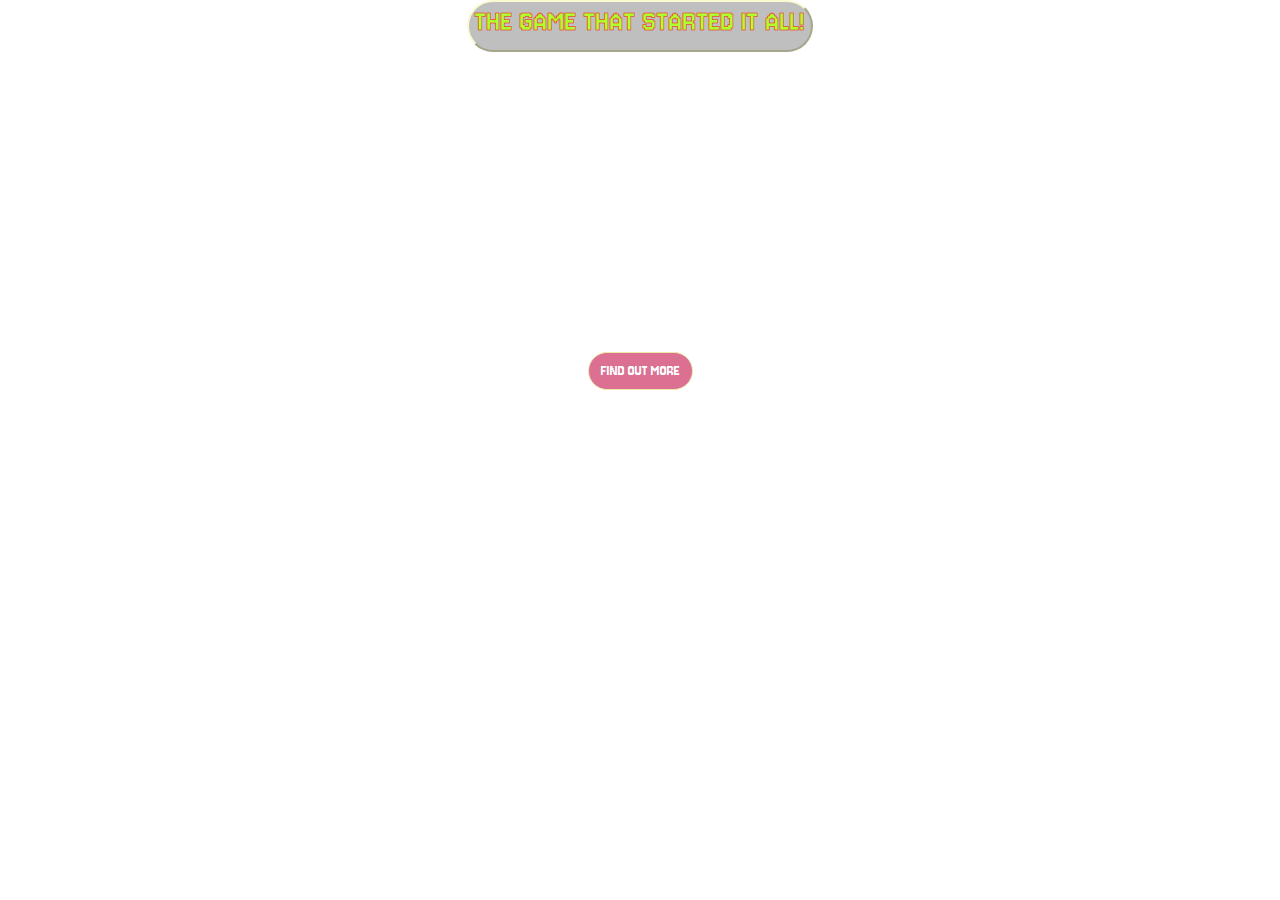
<file: index.html>
<!DOCTYPE html>
<html>
<head>
	<meta charset="utf-8">
	<meta name="viewport" content="width=device-width, initial-scale=1">
	<title>Startup Page</title>
  <!-- Google Font / Jersey 10 -->
	<link href="https://fonts.googleapis.com/css2?family=Jacquard+24&family=Jersey+10&display=swap" rel="stylesheet">
  <!-- CDN of Bootstrap integration / must be before other style sheets -->
	<link href="https://cdn.jsdelivr.net/npm/bootstrap@5.3.3/dist/css/bootstrap.min.css" rel="stylesheet" integrity="sha384-QWTKZyjpPEjISv5WaRU9OFeRpok6YctnYmDr5pNlyT2bRjXh0JMhjY6hW+ALEwIH" crossorigin="anonymous">
  <!-- your own external style sheet -->
	<link rel="stylesheet" type="text/css" href="index.style.css">

</head>
<body>
	<div class="container">
	  <div class="row">	
		<header class="text-center col-12">
		  <a href="nd.home.html"><button class="button"><h1 class="text-uppercase">The Game That Started it All!</h1></button></a><br>
		</header>
		<div class="buffer col-12"></div>
		<!-- <hr><hr><hr> -->
		<section class="text-center col-12">
		<a href="https://mailchi.mp/2d8d690d04ec/the-gaming-historian"><button class="btn btn-primary big-blue">Find Out More</button></a>
	  	</section>
	  </div>
	</div>
</body>
</html>
</file>
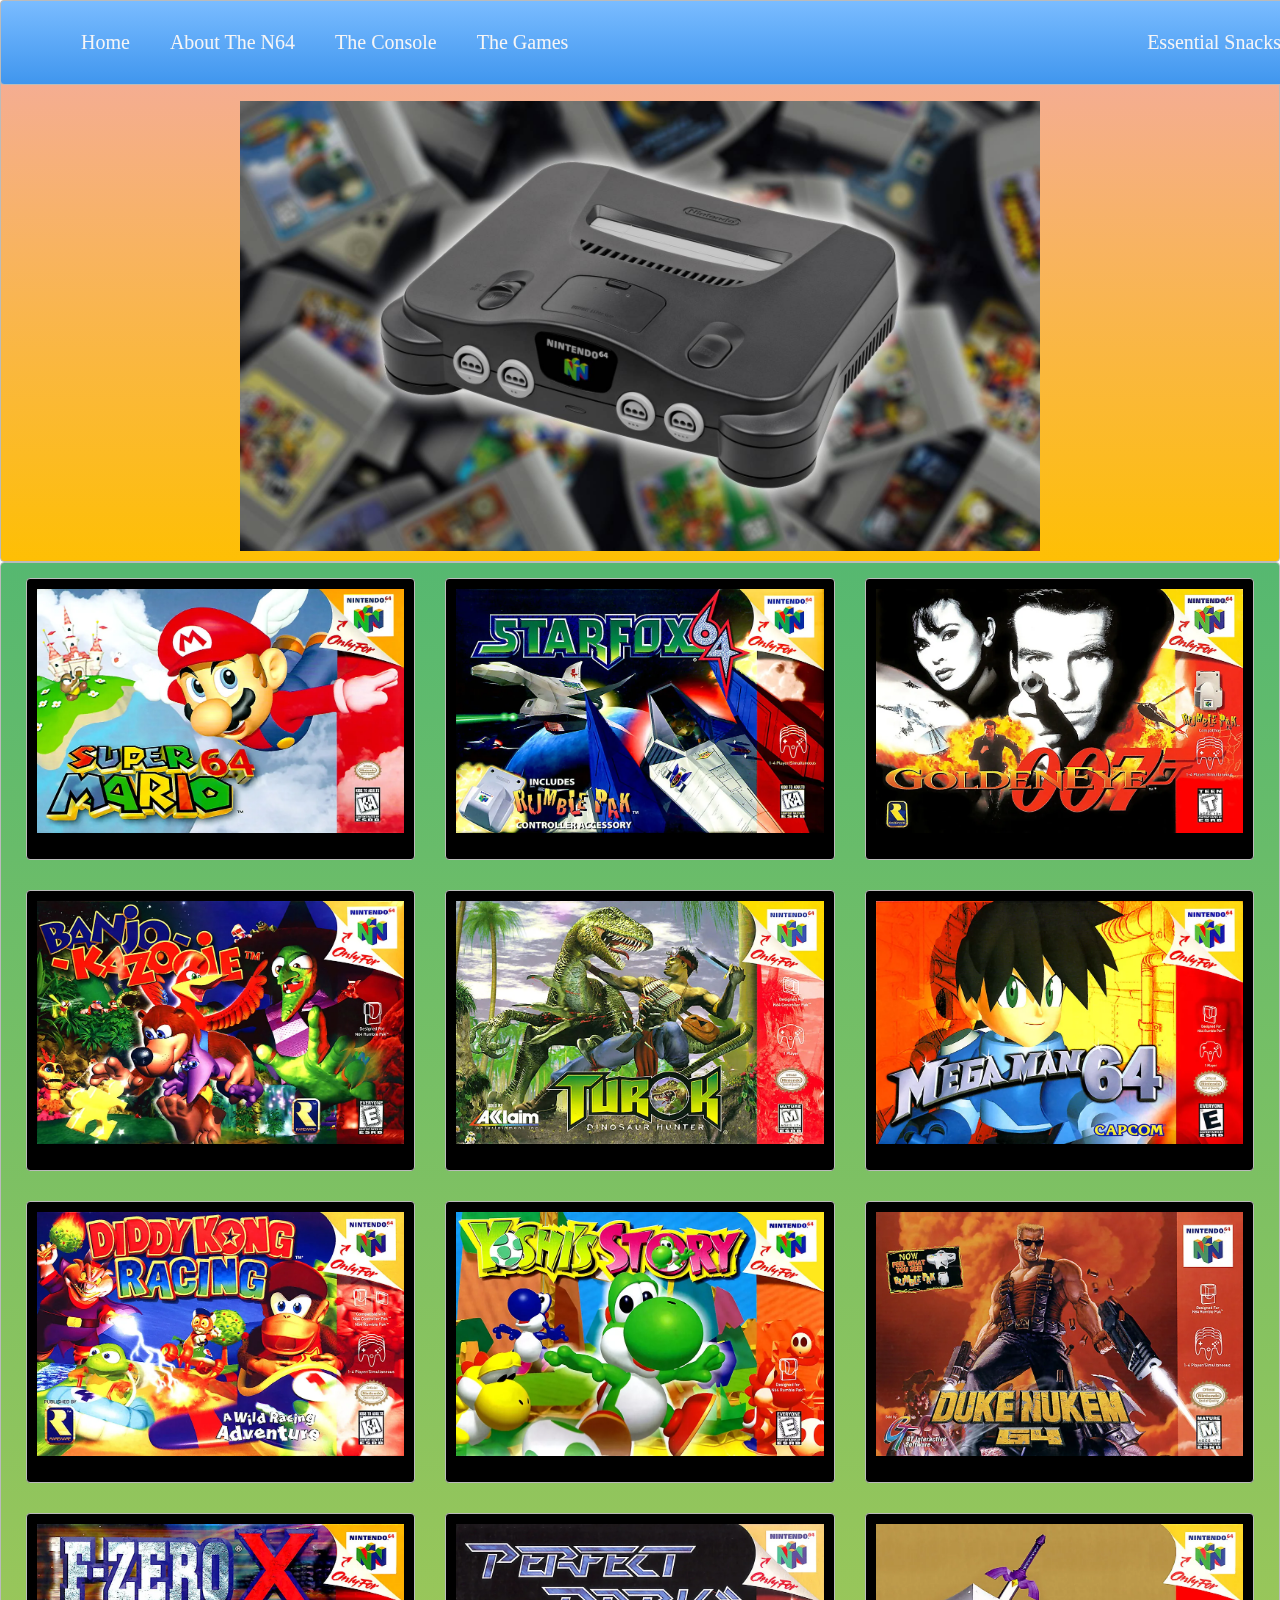
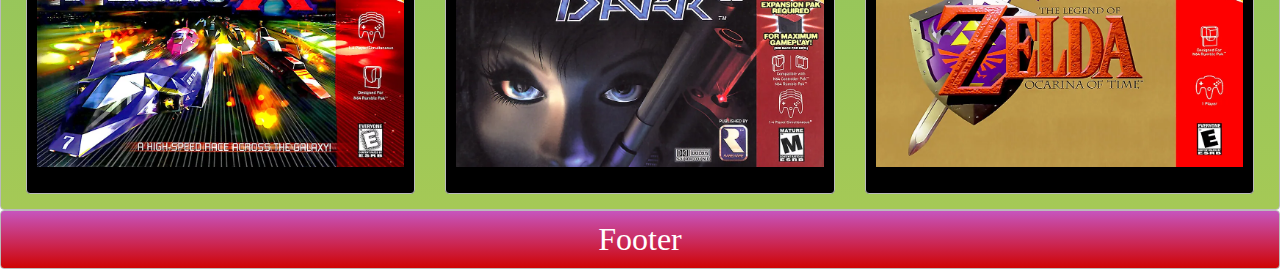
<file: layout.html>
<!DOCTYPE html>
<html>
<head>
	<meta charset="utf-8">
	<meta name="viewport" content="width=device-width, initial-scale=1">
	<title>CSS Layout</title>
	<link rel="stylesheet" type="text/css" href="layout.css">
</head>
<body>
	<nav class="zone blue sticky"><!--nav tags are for blocks of links/hrefs only--><!--sticky class allows nav header to follow on scrolling-->

		<ul class="main-nav">
			<li><a href="nd.home.html">Home</a></li>
			<li><a href="">About The N64</a></li>
			<li><a href="">The Console</a></li>
			<li><a href="">The Games</a></li>
			<li class="push"><a href="">Essential Snacks</a></li>
		</ul>
	</nav>
	<div class="container zone yellow"><img class="cover" src="./N64-cover2.jpg"></div>
	<div class="zone green grid-wrapper"><!--use to display grid-->

		<div class="box zone"><img src="./N64-box-SM64.webp"></div>
		<div class="box zone"><img src="./N64-box-Starfox.webp"> </div>
		<div class="box zone"><img src="./N64-box-Goldeneye.webp"> </div>
		<div class="box zone"><img src="./N64-box-Banjo.webp"> </div>
		<div class="box zone"><img src="./N64-box-Turok.webp"> </div>
		<div class="box zone"><img src="./N64-box-MegaMan.webp"> </div>
		<div class="box zone"><img src="./N64-box-Diddy.webp"> </div>
		<div class="box zone"><img src="./N64-box-Yoshi.webp"> </div>
		<div class="box zone"><img src="./N64-box-Duke.webp"> </div>
		<div class="box zone"><img src="./N64-box-FzeroX.webp"> </div>
		<div class="box zone"><img src="./N64-box-Pdark.webp"> </div>
		<div class="box zone"><img src="./N64-box-Zoot.webp"> </div>
	</div>

	<footer class="zone red">Footer</footer>

</body>
</html>
</file>
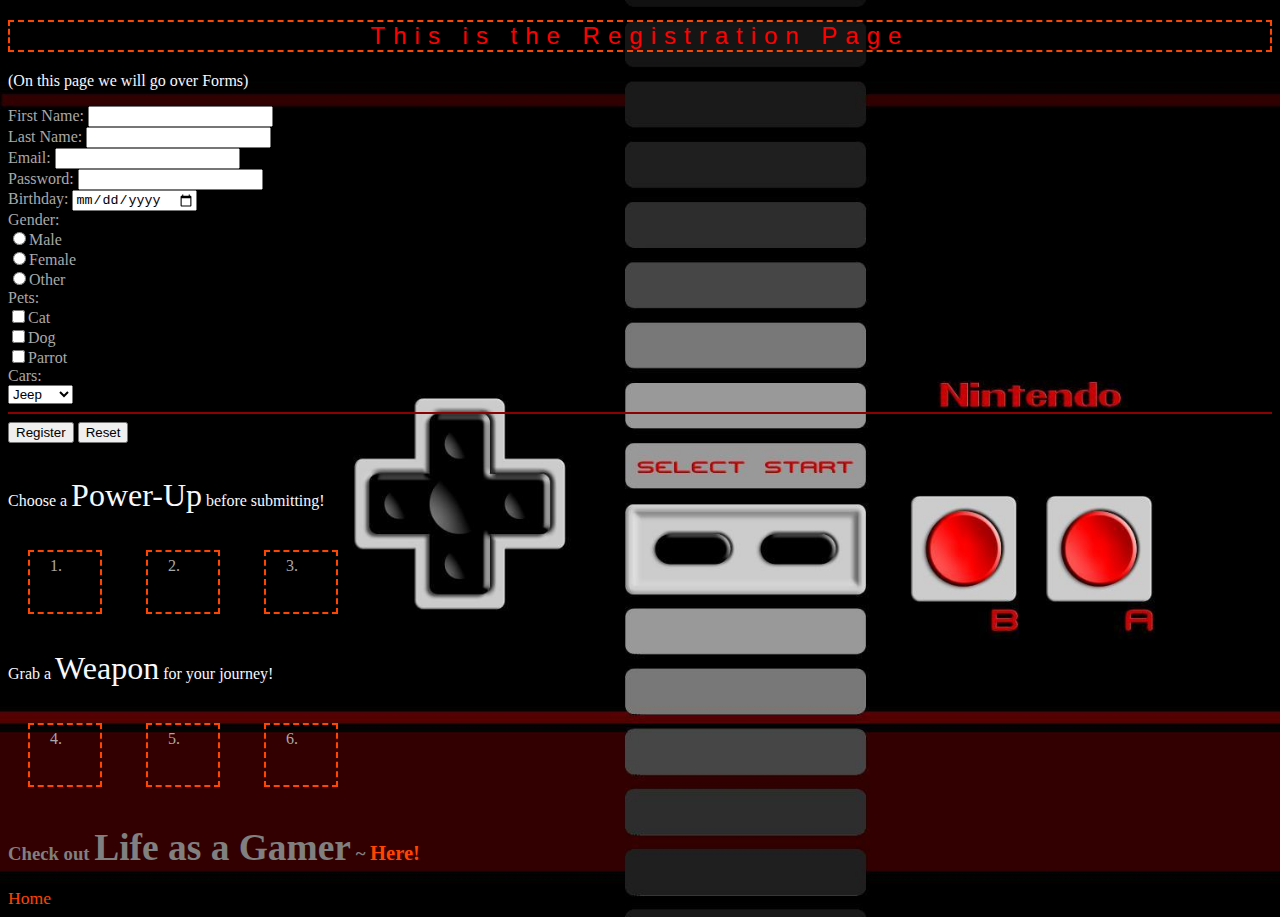
<file: nd.page1.html>
<!DOCTYPE html>
<html>
<head>
	<meta charset="utf-8">
	<meta name="viewport" content="width=device-width, initial-scale=1">
	<link rel="stylesheet" type="text/css" href="style.doc.css">
	<title>Page 1</title>
</head> 
<body style="color: darkgray;">
	<h2>This is the Registration Page</h2>
	<p>(On this page we will go over Forms)<!--</p><img src="https://static.vecteezy.com/system/resources/previews/042/373/110/non_2x/power-up-flower-pixelation-free-vector.jpg" width="150px" height="150px">-->
	<form> <!--text input allows you leave a text-field-->

		First Name: <input type="text" name="firstname"><br>
		Last Name: <input type="text" name="lastname"><br>
		Email: <input type="email" name="email" required><br>
		Password: <input type="password" name="password" min="5"><br>
		Birthday: <input type="date" name="birthday"><br>
		Gender:<br> <!--input radio gives you a circle-->
		 <input type="radio" name="gender" value="Male">Male<br>
		 <input type="radio" name="gender" value="Female">Female<br>
		 <input type="radio" name="gender" value="Other">Other<br>
		Pets: <br> <!--checkbox gives you a checkbox-->
		<input type="checkbox" name="Cat">Cat<br>
		<input type="checkbox" name="Dog">Dog<br>
		<input type="checkbox" name="Parrot">Parrot<br>
		Cars: <br>
		<select name="cars"><!--select needs a name/title tag-->
			<!--the select tag offers a drop down menu for choosing various option in a for field-->
			<option value="Jeep">Jeep</option>
			<option value="Subaru">Subaru</option>
			<option value="Honda">Honda</option>
		</select><br>
		<hr color="darkred">

		<input type="submit" value="Register">
		<input type="reset">
	</form><br>
		<!-- <span></span> is good/used for inline styles in css -->
		<p>Choose a <span>Power-Up</span> before submitting!</p>
		<div class="boxmodel">1. </div>
		<div class="boxmodel">2. </div>
		<div class="boxmodel">3. </div><br>
		<p> Grab a <span>Weapon</span> for your journey! </p>
		<div class="boxmodel">4. </div>
		<div class="boxmodel">5. </div>
		<div class="boxmodel">6. </div><br>

	<h3>Check out <span>Life as a Gamer</span> ~ <a href="nd.page2.html"> Here!</a></h3>

	<a href="nd.home.html">Home</a>
</body>
</html>
</file>
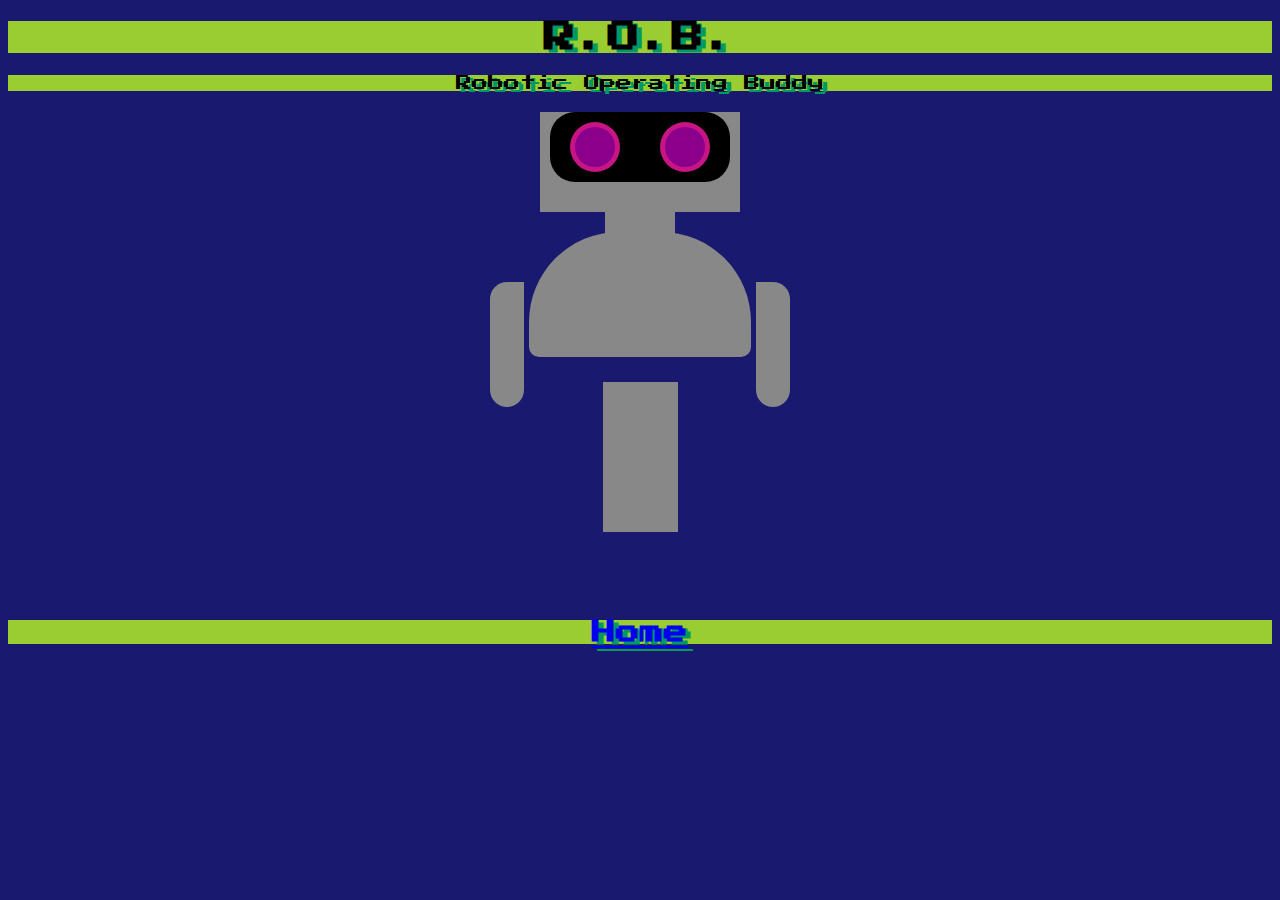
<file: ROB.doc.html>
<!DOCTYPE html>
<html>
<head>
	<title>R.O.B.</title>
	<link rel="stylesheet" type="text/css" href="ROB.style.css">
	<link href="https://fonts.googleapis.com/css?family=Roboto" rel="stylesheet">
	<link href="https://fonts.googleapis.com/css2?family=Press+Start+2P&display=swap" rel="stylesheet">
</head>
<body>
	<h1>R.O.B.</h1>
	<p>Robotic Operating Buddy</p>
	<div class="rob">
		<div class="android"> 
			<div class="head"> 
				<div class="eyes"> 
					<div class="left_eye">
						<div class="l_pupil"></div>
					</div>
					<div class="right_eye">
						<div class="r_pupil"></div>
					</div>
				</div>
				<div class="neck"></div>
			</div> 
			<div class="upper_body"> 
				<div class="left_arm"></div> 
				<div class="torso"></div> 
				<div class="right_arm"></div> 
			</div> 
			<div class="lower_body"> 
				<div class="trunk"></div>
				<div class="base"></div> 
			</div>

		</div>
	</div><br>

	<h2><a href="nd.home.html">Home</a></h2>
</body>
</html>
</file>
<file: index.style.css>
body, html {
	width: 100%;
	height: 100%;
	font-family: 'Jersey 10', sans-serif;
/* This is "Perfect Full-Page Background Image" CSS	*/
/* Must have quotations around image file name	*/
	background: url("https://mario.wiki.gallery/images/f/fc/SuperMarioBrosArtwork2.jpg") no-repeat center center fixed; 
  	-webkit-background-size: cover;
  	-moz-background-size: cover;
  	-o-background-size: cover;
  	background-size: cover;
/*  	https://mario.wiki.gallery/images/b/bf/SMB_-_NES_cover_art.png*/
}

h1	{
	font-size: 2rem;
	color: greenyellow;
	-webkit-text-stroke-width: .5px;
	-webkit-text-stroke-color: red;
/*	this will give the same output*/
/*	-webkit-text-stroke: .5px red;*/
}
a {
	text-decoration: none;
}

.button {
	border-radius: 300px;
	background-color: rgba(0, 0, 0, .25);
	border-color: rgba(0, 0, 0, .25);
	border-color: lightgoldenrodyellow;
}
.button:hover {
	box-shadow: 0 8px 16px 0;
}

/* this hr element is a snippit from Andrei's tutorial */
/*hr {
    margin: 20px auto;
    color: #F05F44;
    border: 3px solid #F05F44;
    max-width: 65px;
    opacity: 1;  
}*/

hr {
	border-color: #F05F44;
	border-width: 3px;
	max-width: 25px;
}

.buffer {
	height: 300px;
}

.btn {
/*	font-weight: 200;*/
	border-radius: 300px;
	text-transform: uppercase;
}

.btn-primary {
	background-color: palevioletred;
	border-color: palegoldenrod;
	max-width: 250px;
/*	box-shadow: ????;*/
}
.btn-primary:hover {
	background-color: cadetblue;
	border-color: greenyellow;
	border-width: 3px;
}

h1, .button, .btn-primary {
	text-decoration: none;
}
</file>
<file: layout.css>
body {
	margin: auto 0; /*closes margin gaps on edge of page*/

}

.zone {
	padding: 10px 20px;
	cursor: pointer;
	color: #FFF;
	font-size: 2em;
	border-radius: 4px;
	border: 1px solid #bbb;
	transition: all 0.3s linear;

}

.zone:hover {
	-webkit-box-shadow:rgba(0,0,0,0.8) 0px 5px 15px, inset rgba(0,0,0,0.15) 0px -10px 20px;
    -moz-box-shadow:rgba(0,0,0,0.8) 0px 5px 15px, inset rgba(0,0,0,0.15) 0px -10px 20px;
    -o-box-shadow:rgba(0,0,0,0.8) 0px 5px 15px, inset rgba(0,0,0,0.15) 0px -10px 20px;
    box-shadow:rgba(0,0,0,0.8) 0px 5px 15px, inset rgba(0,0,0,0.15) 0px -10px 20px;
}
.box:hover {
	-webkit-transform: scale(1.1);
    -moz-transform: scale(1.1);
    -o-transform: scale(1.1)
    transform: scale(1.1);
}

.sticky {
	position: fixed; /*nav bar will stick with you upon scrolling*/
	top: 0;
	width: 100%;
}

/*NAV*/
.main-nav {
	display: flex;
	margin: 0;
	list-style: none; /*remove bullet points*/
	font-size: 20px;
	
}

@media only screen and (max-width: 600px)
/*as soon as screen is less than 600px, apply the above properties*/
	.main-nav {
		font-size: .2em;
		padding: 0;
	}


.push {
	margin-left: auto; /*leaves open margin to the left*/
}

li {
	padding: 20px;
}

a {
	color: #f5f5f6;
	text-decoration: none;
}

/*COVER*/

.container {
	display: flex;
	padding-top: 100px;
	align-items: center;
	justify-content: center;
	height: 50vh;  /*vh =viewport height/use a percentage number*/
}

.cover {
/*	padding: 100px;*/
	width: 100%;
	height: 100%;
	object-fit: contain;
}

/*PROJECT GRID*/
/*probably use css grid for this*/
.grid-wrapper {
	display: grid;
	gap: 20px;
	grid-template-columns: repeat(auto-fill, minmax(300px, 1fr));
}

.box > img {
	width: 100%;
}

.box {
	background-color: #000;
	padding: 10px;
	margin: 5px;
}

footer {
	text-align: center;
}

/*ZONE COLORS*/
.red{
    background: #C655BE; /* Old browsers */
    background: -moz-linear-gradient(top, #C655BE 0%, #cf0404 100%); /* FF3.6+ */
    background: -webkit-gradient(linear, left top, left bottom, color-stop(0%,#C655BE), color-stop(100%,#cf0404)); /* Chrome,Safari4+ */
    background: -webkit-linear-gradient(top, #C655BE 0%,#cf0404 100%); /* Chrome10+,Safari5.1+ */
    background: -o-linear-gradient(top, #C655BE 0%,#cf0404 100%); /* Opera 11.10+ */
    background: -ms-linear-gradient(top, #C655BE 0%,#cf0404 100%); /* IE10+ */
    background: linear-gradient(top, #C655BE 0%,#cf0404 100%); /* W3C */
}
.yellow{
    background: #F3AAAA; /* Old browsers */
    background: -moz-linear-gradient(top, #F3AAAA 0%, #febf04 100%); /* FF3.6+ */
    background: -webkit-gradient(linear, left top, left bottom, color-stop(0%,#F3AAAA), color-stop(100%,#febf04)); /* Chrome,Safari4+ */
    background: -webkit-linear-gradient(top, #F3AAAA 0%,#febf04 100%); /* Chrome10+,Safari5.1+ */
    background: -o-linear-gradient(top, #F3AAAA 0%,#febf04 100%); /* Opera 11.10+ */
    background: -ms-linear-gradient(top, #F3AAAA 0%,#febf04 100%); /* IE10+ */
    background: linear-gradient(top, #F3AAAA 0%,#febf04 100%); /* W3C */
}
.green{
    background: #56B870; /* Old browsers */
    background: -moz-linear-gradient(top, #56B870 0%, #a5c956 100%); /* FF3.6+ */
    background: -webkit-gradient(linear, left top, left bottom, color-stop(0%,#56B870), color-stop(100%,#a5c956)); /* Chrome,Safari4+ */
    background: -webkit-linear-gradient(top, #56B870 0%,#a5c956 100%); /* Chrome10+,Safari5.1+ */
    background: -o-linear-gradient(top, #56B870 0%,#a5c956 100%); /* Opera 11.10+ */
    background: -ms-linear-gradient(top, #56B870 0%,#a5c956 100%); /* IE10+ */
    background: linear-gradient(top, #56B870 0%,#a5c956 100%); /* W3C */
}
.blue{
    background: #7abcff; /* Old browsers */
    background: -moz-linear-gradient(top, #7abcff 0%, #60abf8 44%, #4096ee 100%); /* FF3.6+ */
    background: -webkit-gradient(linear, left top, left bottom, color-stop(0%,#7abcff), color-stop(44%,#60abf8), color-stop(100%,#4096ee)); /* Chrome,Safari4+ */
    background: -webkit-linear-gradient(top, #7abcff 0%,#60abf8 44%,#4096ee 100%); /* Chrome10+,Safari5.1+ */
    background: -o-linear-gradient(top, #7abcff 0%,#60abf8 44%,#4096ee 100%); /* Opera 11.10+ */
    background: -ms-linear-gradient(top, #7abcff 0%,#60abf8 44%,#4096ee 100%); /* IE10+ */
    background: linear-gradient(top, #7abcff 0%,#60abf8 44%,#4096ee 100%); /* W3C */
}
</file>
<file: style.doc.css>
/* the red starting code below are known as elements*/
/* those with a .selector are known as class selectors*/
/* those with a # are known as id selectors*/
/* the "*" selector effects all selectors in your doc*/
/* element, element effects both/all elements selected*/
/* element1 _ element2 effects all e2's inside e1's */
/* elementP > elementC effects all eChilds of specific Parent elements*/
/* element1 + element2 effects any e2 inside an e1 element*/
/* :hover makes data on-page not take effect until it's hovered over*/
/* :last-child effects only the last in any group of data or list-style*/
/* :first-child does the same/opposite of :last-child in order*/
/* :only-child selects any element that's the only element inside another one*/
/* in cases where there is only 1 element, that element is all three -
   the :first-child, :last-child, and :only-child*/
/* :first-of-type selects the 1st element of that type within another element*/
/* :nth-of-type Selects a specific element based on its type and order in
    another element - or even or odd instances of that element.
/* :empty selects elements that don't have any elements inside of them*/
/* !important overides cascading stylesheet rules in the style specified*/
/*When selectors win out in the Cascade - it's based on 3 rules*/
/*#1 is Specificity #2 is Importance #3 is Source-Order*/

/*Selector {
	Property: value;
}*/
h1   {
	font-family: "Jersey 10", sans-serif;
	letter-spacing: .5rem;
	font-size: 250%;
}
body {
	background-image: url(nes.controller.bg.jpg);
	background-size: cover;
}

a {/*this keeps your hyperlinks from changing color when visited*/
	color: orangered;
	font-size: 110%;
	text-decoration: none;/*takes away hyperlink underlines*/
}

h2 {
	color: red;
	text-align: center;
	border: 2px dashed orangered;
	font-weight: lighter;
	font-family: "Jersey 10", sans-serif;
	cursor: pointer;
	letter-spacing: .5rem;
	font-size: 150%;
}

h3 {
	color: grey;
	list-
}

p {
	color: ghostwhite;
}

li { /*this will take numbers and bullets out of lists */
	list-style: none;
}


.genre {/*you can select groups of elements with a class selector*/
	color: red;
}
#div1 {/*id selects a specific element, unique id's only work once */
	background: rgba(85, 0, 0, 0.5);
	font-style: normal;
	font-weight: lighter;
	font-size: 120%;
	font-family: "Jersey 10", sans-serif;
	text-transform: capitalize; /*first letter of each word is Caps*/
}

#div2 {
	background-color: rgba(112, 128, 144, 0.5);
	text-decoration: line-through;
	text-transform: lowercase;
	line-height: 10px;
}

.boxmodel {
	border: 2px dashed orangered;
	display: inline-block;
	padding: 5px 20px 5px 20px; /*space inside the box clockwise*/
	margin: 20px; /*space around the box on all sides, also clockwise*/
	width: 30px;/*width/height change the actual content within*/
	height: 50px;
}

span { /*em means equal to number times the containing tags size*/
	   /*rem is relative to the size of the html element font*/
	font-size: 2em;
}
</file>
<file: ROB.style.css>
body {
	background-color: midnightblue;
}

h1, p, h2 {
	text-align: center;
	font-family: 'Press Start 2P', sans-serif;
	text-shadow: 5px 3px #009966;
	background-color: yellowgreen;
}

.rob {
	display: flex;
	flex-wrap: wrap;
	justify-content: center;
}

.head,
.eyes,
.neck,
.left_arm, 
.torso, 
.right_arm, 
.trunk{
	 background-color: #888888;
	 margin: 0 auto;
}

.head { 
	width: 200px; 
/*	margin: 0 auto; */
	height: 100px; 
/*	border-radius: 200px 200px 0 0; */
/*	margin-bottom: 100px;*/
}

.neck {
	width: 70px;
	height: 70px;
	margin: 1px auto;
}

.eyes {
	position: relative;
	display: flex;
	background-color: black;
	border-radius: 25px;
	margin: 5px 10px;
}

.l_pupil, .r_pupil {
	width: 40px;
	height: 40px;
	border-radius: 25px;
	background-color: darkmagenta;
	margin: 5px auto;
}

.head:hover {
	width: 300px;
    transition: 1s ease-in-out;
}

.upper_body { 
	width: 300px; 
	height: 150px;
	display: flex;
	margin-top: 20px; 
} 

.left_arm, .right_arm { 
	width: 70px; 
	height: 125px;
	margin-top: 50px; 
} 

.left_arm { 
	margin-right: 5px;
	border-radius: 100px 0 100px 100px;
 
} 

.right_arm { 
	margin-left: 5px;
	border-radius: 0 100px 100px 100px; 
} 

.torso { 
	width: 450px; 
	height: 125px;
	border-radius: 90px 90px 10px 10px;

} 

.lower_body { 
	width: 200px; 
	height: 200px;
	/* This is another useful property. Hmm what do you think it does?*/
	margin: 0 auto;
	display: flex;
}

.trunk { 
	width: 75px; 
	height: 150px;
/*	border-radius: 0 0 100px 100px;*/
	margin: 0 auto;
} 

.trunk:hover {
	/*-webkit-transform: rotate(20deg);
    -moz-transform: rotate(20deg);
    -o-transform: rotate(20deg);
    -ms-transform: rotate(20deg);*/
    transform: scaleY(1.3);
    transition: 1s ease-in-out;
}


.left_eye, .right_eye { 
	width: 50px; 
	height: 50px; 
	border-radius: 35px; 
	background-color: mediumvioletred;

} 

.left_eye { 
	/* These properties are new and you haven't encountered
	in this course. Check out CSS Tricks to see what it does! */
	position: relative; 
    margin: 0 auto;
    margin-top: 10px;
    margin-bottom: 10px;

} 

.right_eye { 
 	position: relative;
	margin: 0 auto;
	margin-top: 10px;

}
.base {

}
</file>
